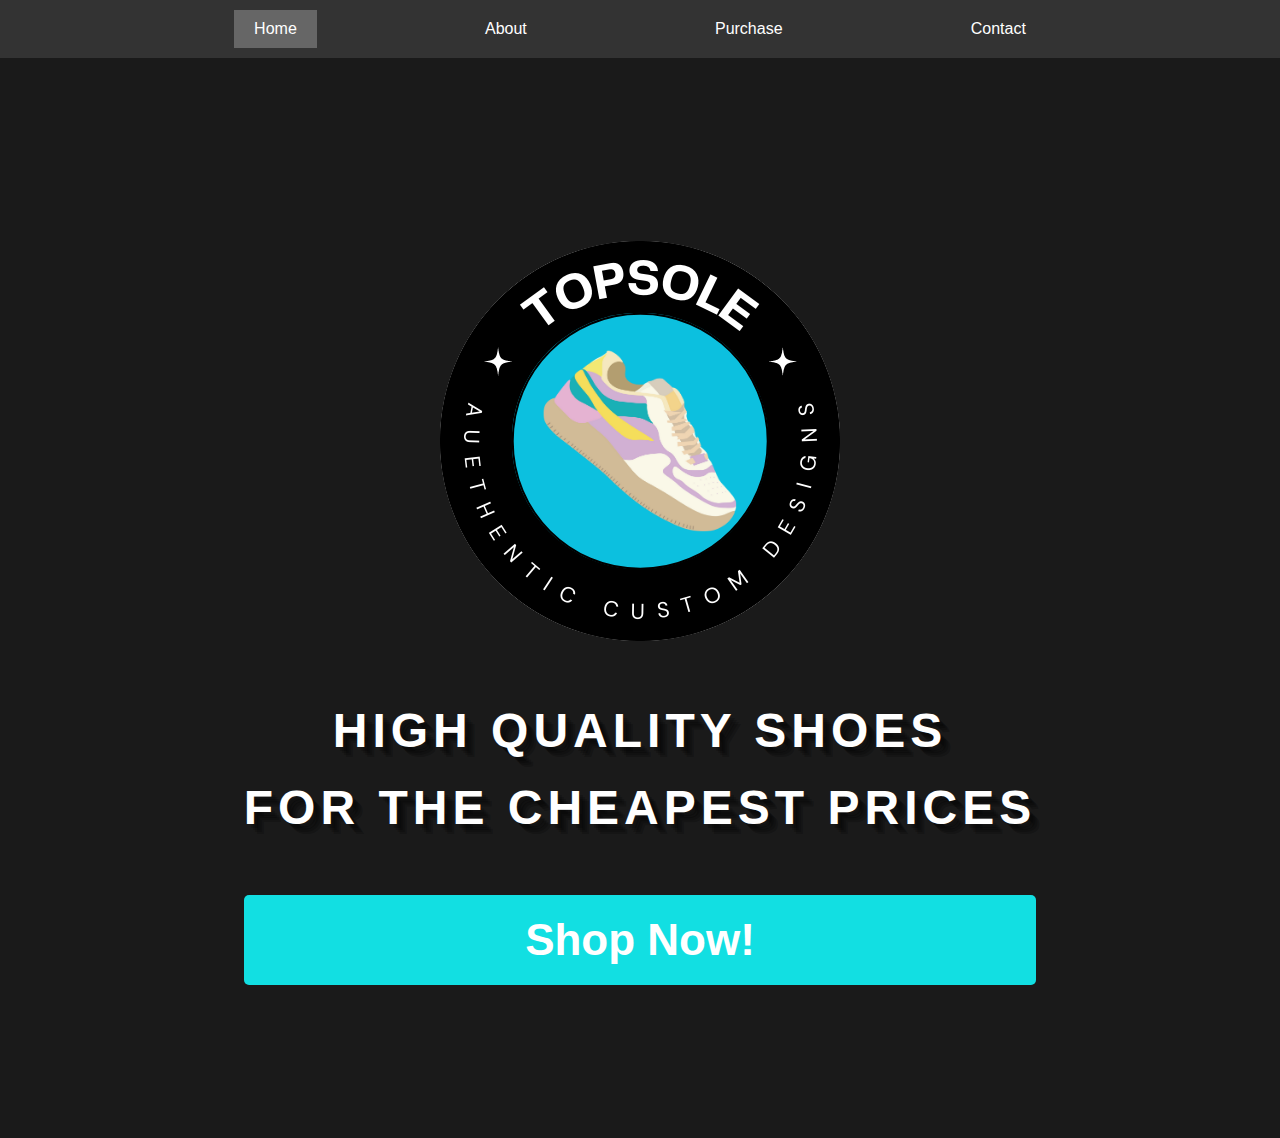
<file: index.html>
<!DOCTYPE html>
<html lang="en">

<head>
  <meta charset="UTF-8">
  <meta name="viewport" content="width=device-width, initial-scale=1.0">
  <title>Shoe Store - Home</title>
  <link rel="stylesheet" href="styles.css">
</head>

<body>
  <nav>
    <div class="navbar">
      <a href="#" class="active">Home</a>
      <a href="about.html">About</a>
      <a href="purchase.html">Purchase</a>
      <a href="contact.html">Contact</a>
    </div>
  </nav>
  

<section id="hook">
  <div class="logo-container">
    <img src="images/logo.png" alt="Company Logo" class="logo">
    <div class="motto-container">
      <div class="motto">
        <p>High quality shoes <br>for the cheapest prices</p>
      </div>
      <a href="purchase.html" class="shop-button">Shop Now!</a>
    </div>
  </div>
</section>


<!-- <div class="word-animation">
  <div class="left-words animate">
    <span>High</span>
    <span>Quality</span>
  </div>
  <div class="right-words animate">
    <span>Shoes</span>
    <span>For</span>
    <span>The</span>
    <span>Cheapest</span>
    <span>Prices</span>
  </div>
</div>  -->


   <!-- <p>We offer a wide range of high-quality shoes for all occasions.</p>
    <button>Shop Now!</button>
    </section>-->

  <script src="script.js"></script>
</body>

</html>
</file>
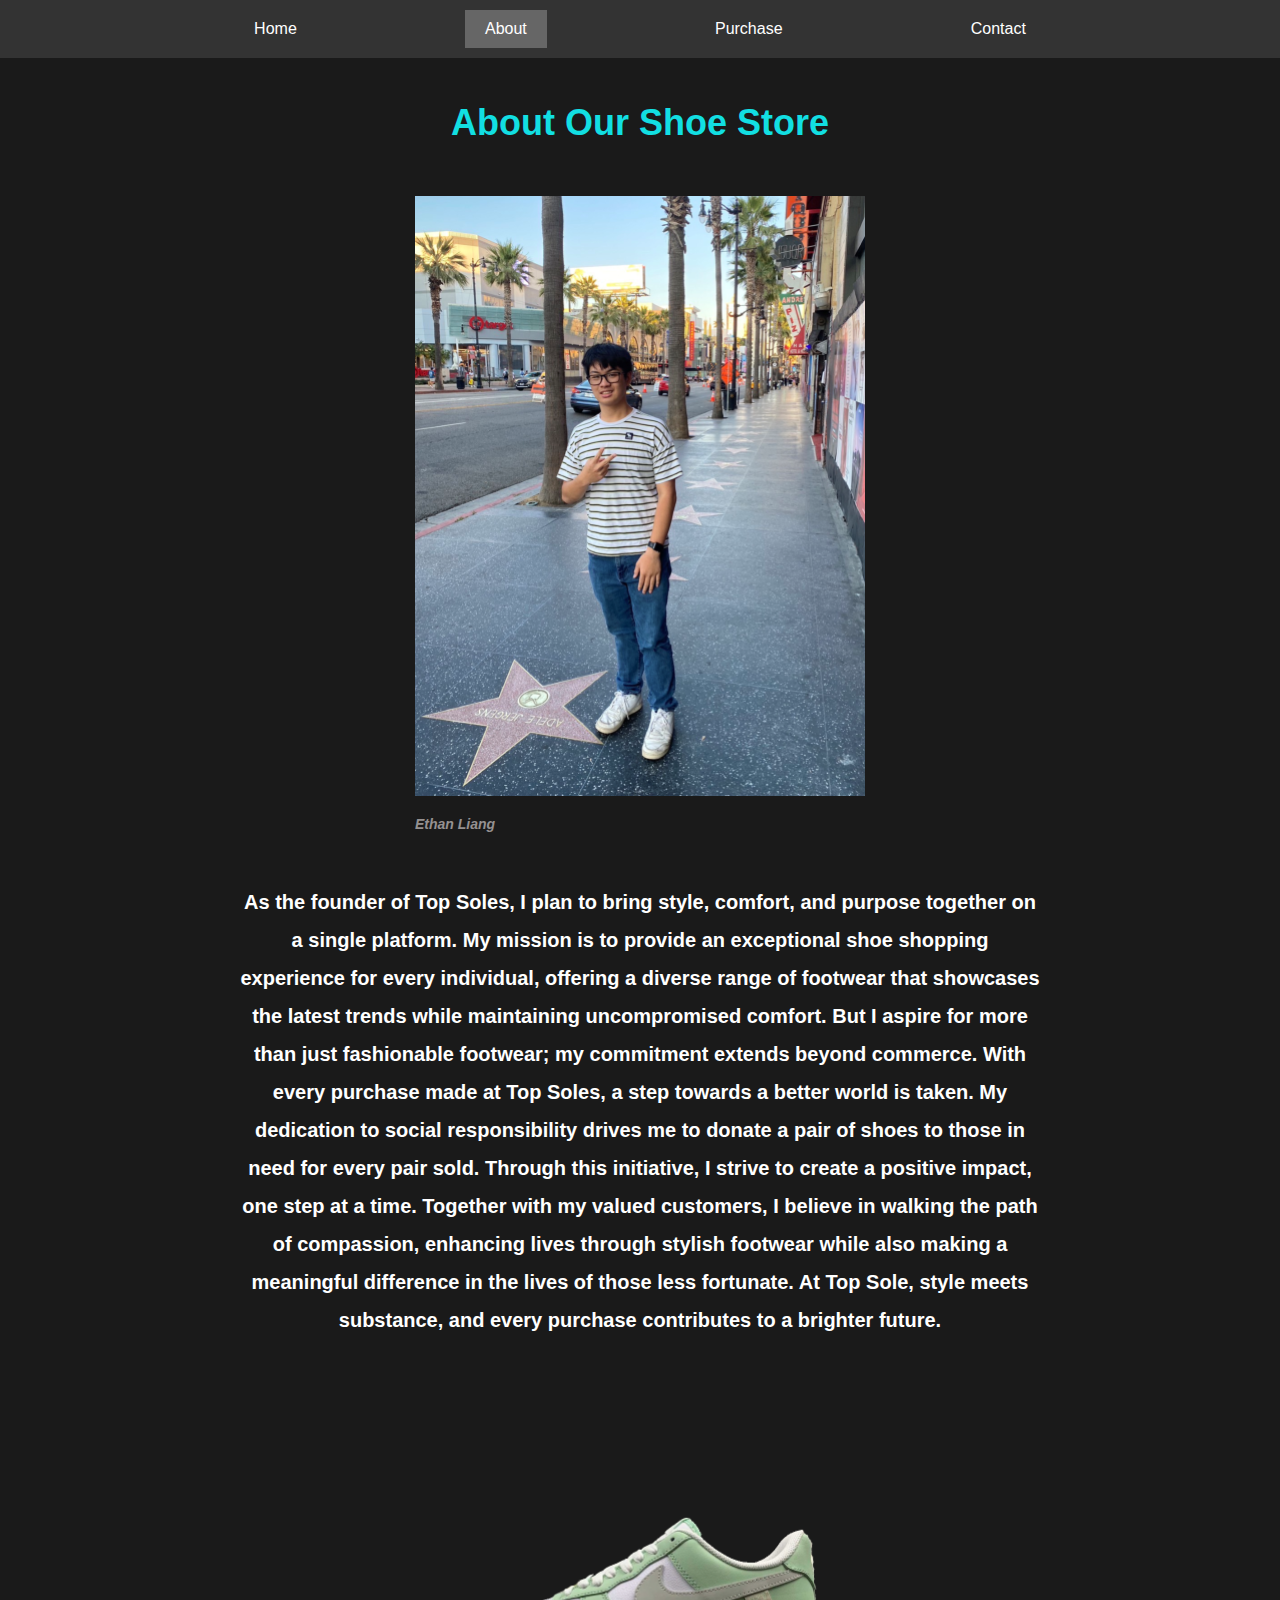
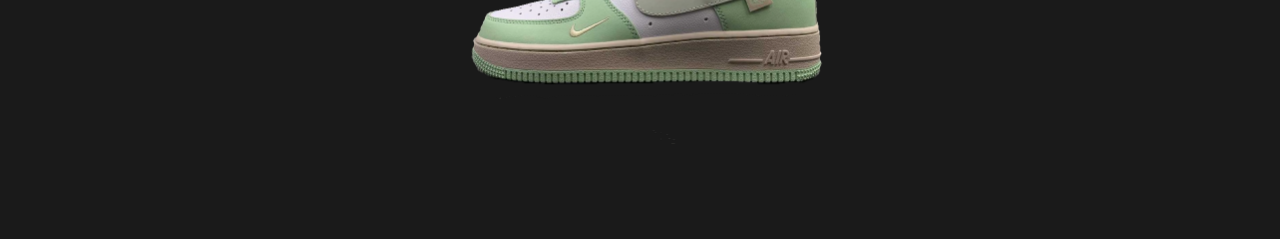
<file: about.html>
<!DOCTYPE html>
<html lang="en">

<head>
  <meta charset="UTF-8">
  <meta name="viewport" content="width=device-width, initial-scale=1.0">
  <title>Shoe Store - About</title>
  <link rel="stylesheet" href="styles.css">
</head>

<body>
  <nav>
    <div class="navbar">
      <a href="index.html">Home</a>
      <a href="#" class="active">About</a>
      <a href="purchase.html">Purchase</a>
      <a href="contact.html">Contact</a>
    </div>
  </nav>
  <div class="about-header">
    <h1>About Our Shoe Store</h1>
  </div>

  <div class = "ethan">
    <table align="center">
      <tr>
        <td>
            <img src="images/ethan.png" alt="Ethan Liang">
            <p><b>Ethan Liang</b></p>
        </td>
      </tr>
    </table>
  </div>
  

  <div class="content">
    <div class="about-text">
      <p>As the founder of Top Soles, I plan to bring style, comfort, and purpose together on a single platform. My mission is to provide an exceptional shoe shopping experience for every individual, offering a diverse range of footwear that showcases the latest trends while maintaining uncompromised comfort. But I aspire for more than just fashionable footwear; my commitment extends beyond commerce. With every purchase made at Top Soles, a step towards a better world is taken. My dedication to social responsibility drives me to donate a pair of shoes to those in need for every pair sold. Through this initiative, I strive to create a positive impact, one step at a time. Together with my valued customers, I believe in walking the path of compassion, enhancing lives through stylish footwear while also making a meaningful difference in the lives of those less fortunate. At Top Sole, style meets substance, and every purchase contributes to a brighter future.</p>
    </div>
  </div>

  <div class="slideshow-container">
    <div class="slide">
      <div class="image-box">
      <img src="images/hook.png" alt="Image 1">
      </div>
    </div>
    <div class="slide">
       <div class="image-box">
      <img src="images/OfficialLogo.png" alt="Image 2">
      </div>
    </div>
  </div>

  <script src="script.js"></script>
</body>

</html>
</file>
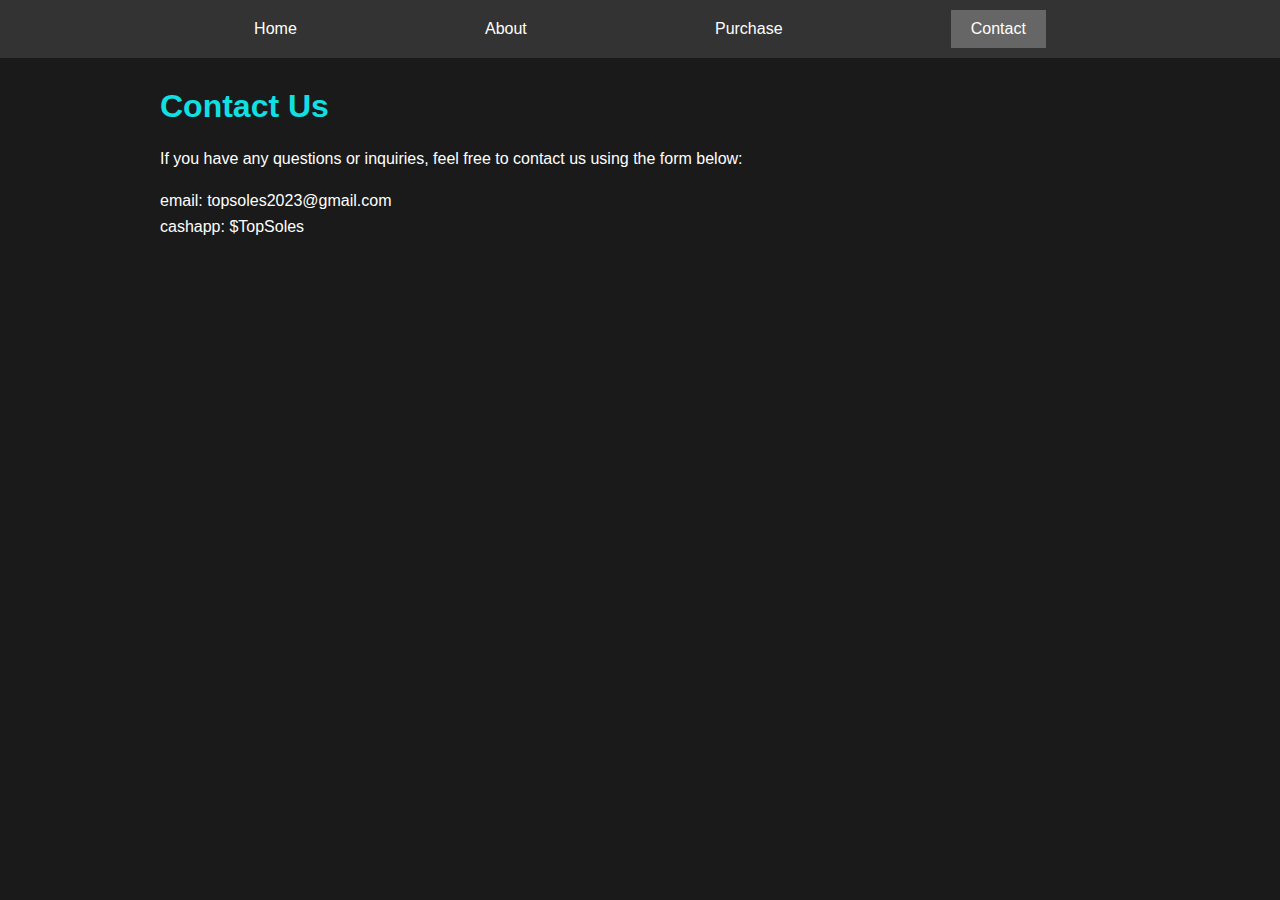
<file: contact.html>
<!DOCTYPE html>
<html lang="en">

<head>
  <meta charset="UTF-8">
  <meta name="viewport" content="width=device-width, initial-scale=1.0">
  <title>Shoe Store - Contact</title>
  <link rel="stylesheet" href="styles.css">
</head>

<body>
  <nav>
    <div class="navbar">
      <a href="index.html">Home</a>
      <a href="about.html">About</a>
      <a href="purchase.html">Purchase</a>
      <a href="#" class="active">Contact</a>
    </div>
  </nav>

  <div class="content">
    <h1>Contact Us</h1>
    <p>If you have any questions or inquiries, feel free to contact us using the form below:</p>
    <p>email: topsoles2023@gmail.com <br> cashapp: $TopSoles</p>
    <form>
      <!-- Your contact form goes here -->
    </form>
  </div>

  <script src="script.js"></script>
</body>

</html>
</file>
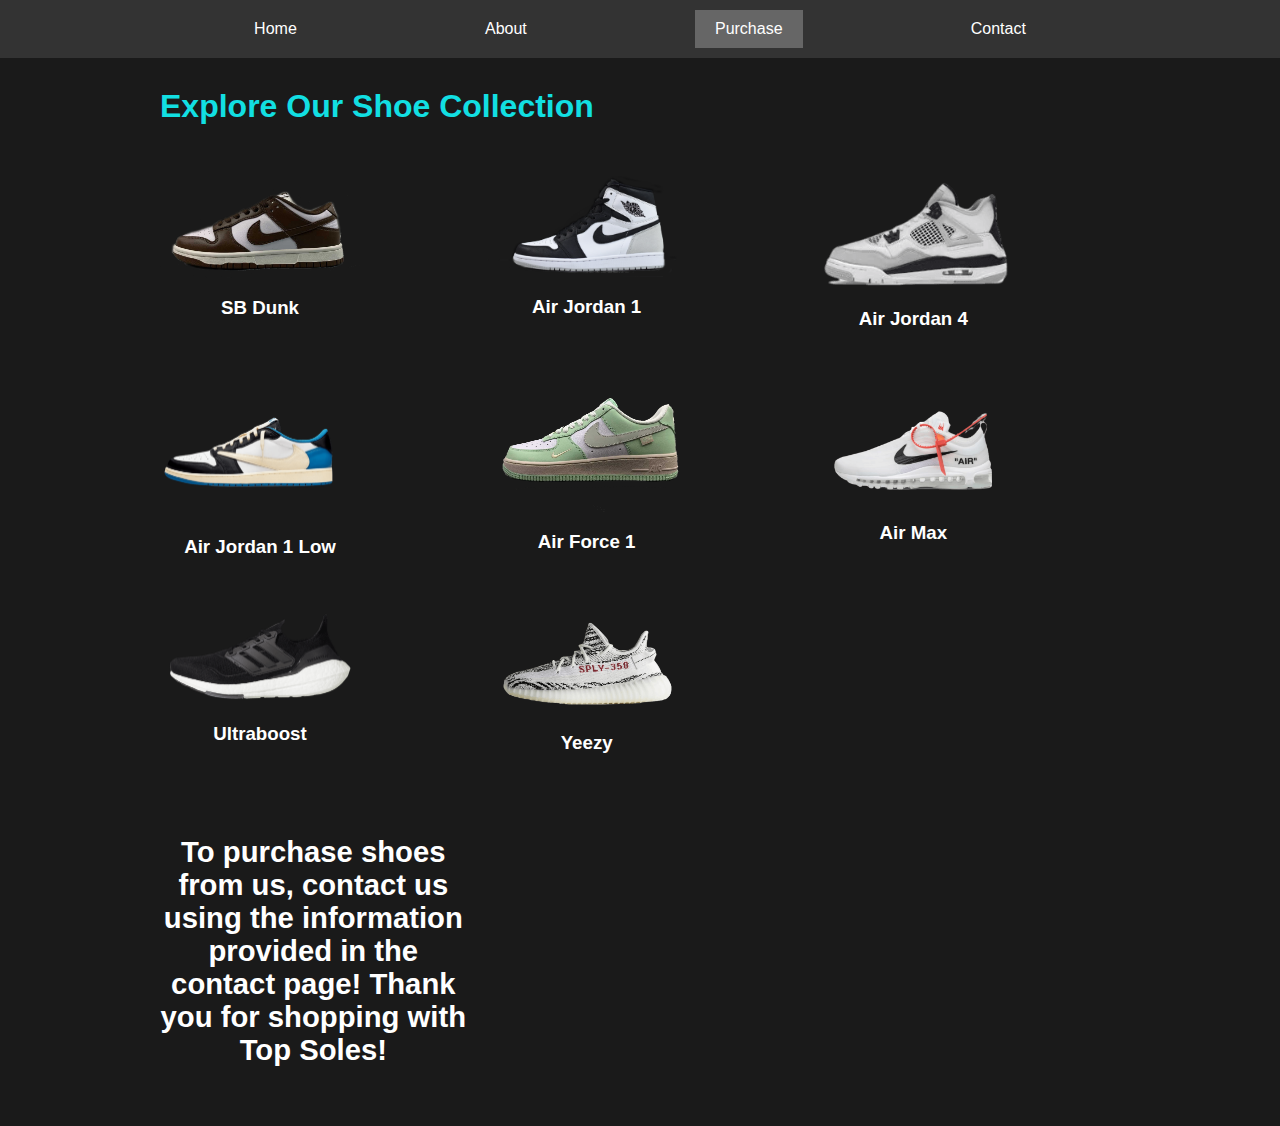
<file: purchase.html>
<!DOCTYPE html>
<html lang="en">

<head>
  <meta charset="UTF-8">
  <meta name="viewport" content="width=device-width, initial-scale=1.0">
  <title>Shoe Store - Purchase</title>
  <link rel="stylesheet" href="styles.css">
  <script>
      function scrollToSection(sectionId) {
        const section = document.getElementById(sectionId);
        if (section) {
          section.scrollIntoView({ behavior: 'smooth' }); 
        }
      }
  </script> 
</head>

<body>
  <nav>
    <div class="navbar">
      <a href="index.html">Home</a>
      <a href="about.html">About</a>
      <a href="#" class="active">Purchase</a>
      <a href="contact.html">Contact</a>
    </div>
  </nav>
    <div class="content">
  <h1>Explore Our Shoe Collection</h1>
  <div class="shoe-grid">
    <!-- Repeat the following block for each shoe -->
  <div class="shoe">
  <div class="shoe-thumbnail">
    <img src="images/sb dunk.png" alt="Shoe 1" style="cursor: pointer;" onclick="scrollToSection('SBDunk')">
    <h3>SB Dunk</h3>
  </div>
 <!-- <div class="shoe-details">
    <p>desc</p>
  </div>-->
</div>

<div class="shoe">
  <div class="shoe-thumbnail">
    <img src="images/Air Jordan 1.png" alt="Shoe 1" style="cursor: pointer;" onclick="window.location.href = 'jordan_1.html';">
    <h3>Air Jordan 1</h3>
  </div>
<!--  <div class="shoe-details">
    <p>Slip into sneaker heaven with the Air Jordan 1s. The plush, padded collar hugs your ankle in the softest embrace, while the pillowy insole and cloud-like cushioning create a weightless walking-on-air feel. The premium leather upper wraps your foot in supple quality and a perfect fit so snug you'll forget you're wearing shoes. Whether strolling down the street or hitting the blacktop, the iconic high-top design delivers blissful comfort and timeless style with each step. The Air Jordan 1s - Kicks redefined by luxurious comfort.</p>
  </div>-->
</div>

    <div class="shoe">
  <div class="shoe-thumbnail">
    <img src="images/air jordan 4.png" alt="Shoe 1" style="cursor: pointer;" onclick="scrollToSection('AirJordan4')">
    <h3>Air Jordan 4</h3>
  </div>
 <!-- <div class="shoe-details">
    <p>desc</p>
    <button class="add-to-cart">Add to Cart</button>
  </div>-->
</div>

    <div class="shoe">
  <div class="shoe-thumbnail">
    <p><br></p>
    <img src="images/jordan_low.png" alt="Shoe 1" style="cursor: pointer;" onclick="window.location.href = 'jordan_low.html';">
    <h3><br>Air Jordan 1 Low</h3>
  </div>
<!--<div class="shoe-details">
    <p>desc</p>
    <button class="add-to-cart">Add to Cart</button>
  </div>-->
</div>
    
    <div class="shoe">
  <div class="shoe-thumbnail">
    <img src="images/hook.png" alt="Shoe 1" style="cursor: pointer;" onclick="scrollToSection('AirForce1')">
    <h3>Air Force 1</h3>
  </div>
<!--  <div class="shoe-details">
    <p>desc</p>
    <button class="add-to-cart">Add to Cart</button>
  </div>-->
</div>
   
    <div class="shoe">
  <div class="shoe-thumbnail">
    <img src="images/air max.png" alt="Shoe 1" style="cursor: pointer;" onclick="scrollToSection('AirMax')">
    <h3>Air Max</h3>
  </div>
<!--  <div class="shoe-details">
    <p>desc</p>
    <button class="add-to-cart">Add to Cart</button>
  </div>-->
</div>

    <div class="shoe">
  <div class="shoe-thumbnail">
    <img src="images/ultra_boost.png" alt="Shoe 1" style="cursor: pointer;" onclick="scrollToSection('UltraBoost')">
    <h3>Ultraboost</h3>
  </div>
<!--  <div class="shoe-details">
    <p>desc</p>
    <button class="add-to-cart">Add to Cart</button>
  </div>-->
</div>

    <div class="shoe">
  <div class="shoe-thumbnail">
    <img src="images/yeezys.png" alt="Shoe 1" style="cursor: pointer;" onclick="scrollToSection('Yeezy')">
    <h3>Yeezy</h3>
  </div>
<!--  <div class="shoe-details">
    <p>desc</p>
    <button class="add-to-cart">Add to Cart</button>
  </div>-->
</div>

<br>
    
<!-- divs for each collection
    
<div class= "shoe-collections">
  <div id="SBDunk">
    <section>
      <h3 class="shoe-collections">SB Dunk Collection</h3>
    </section>
  </div>
  
  <br>
      
  <div id="AirJordan1">
    <section>
      <h3 class="shoe-collections">Air Jordan 1 Collection</h3>
    </section>
  </div>

  <br>
  
  <div id="AirJordan4">
    <section>
      <h3 class="shoe-collections">Air Jordan 4 Collection</h3>
    </section>
  </div>

  <br>

  <div id="AirJordan1Low">
    <section>
      <h3 class="shoe-collections">Air Jordan 1 Low Collection</h3>
    </section>
  </div>

  <br>

  <div id="AirForce1">
    <section>
      <h3 class="shoe-collections">Air Force 1 Collection</h3>
    </section>
  </div>

  <br>

  <div id="AirMax">
    <section>
      <h3 class="shoe-collections">Air Max Collection</h3>
    </section>
  </div>

  <br>

  <div id="UltraBoost">
    <section>
      <h3 class="shoe-collections">Ultra Boost Collection</h3>
    </section>
  </div>

  <br>
  
  <div id="Yeezy">
    <section>
      <h3 class="shoe-collections">Yeezy Collection</h3>
    </section>
  </div>
   -->

    <div class="contactinfo">
      <h3>             To purchase shoes from us, contact us using the information provided in the contact page! Thank you for shopping with Top Soles!</h3>
    </div>
  <script src="script.js"></script>
</body>

</html>
</file>
<file: styles.css>
@import url('https://fonts.googleapis.com/css?family=Cantarell:italic|Droid+Serif:bold');

body {
    background-color: #1a1a1a;
    color: #fff;
    font-family: Arial, sans-serif;
    margin: 0;
    padding: 0;
  }
  
  nav {
    background-color: #333; 
    padding: 10px 0;
  }
  
  .navbar {
    max-width: 960px;
    margin: 0 auto;
    display: flex;
    justify-content: space-around;
  }
  
  .navbar a {
     color: #fff;
    text-decoration: none;
    padding: 10px 20px;
  }
  
  .navbar a.active {
    background-color: #666;
  }
  
  .content {
    max-width: 960px;
    margin: 30px auto;
    padding: 0 20px;
  }

  .ethan {

    font-size: 14px; /* Adjust the font size as needed */
    margin-top: 5px; /* Add some space above the text for separation */
    color: #959191; /* Text color */
    font-style: italic;

  }
  
  h1 {
    color: #12dfe2;
  }

  p {
    line-height: 1.6;
  }

  .shoe-collections {
  color: #18226d;
  }

#hook {
  display: flex;
  justify-content: center;
  align-items: center;
  height: 120vh; /* Adjust the height to your preference */
  background-color: #1a1a1a;
  overflow: hidden; /* Hide overflow to prevent scrollbars */
}

.logo {
  max-width: 80%; /* Adjust the size of the logo */
  height: auto;
}

/* Existing styles */


.logo-container {
  text-align: center;
  margin-top: 80px;
  padding-bottom: 30px;
}



/* Existing styles */

.motto-container {
  text-align: center;
  padding-bottom: 20px;
  /*max-width: 600px;*/
  margin: 0 auto;
}

.motto {
  text-align: center;
  margin-top: 20px;
  font-size: 48px; /* Decrease font size for better two-line appearance */
  font-weight: bold;
  color: white;
  text-transform: uppercase;
  letter-spacing: 5px;
  text-shadow: 4px 4px 0px rgba(0, 0, 0, 0.2), 6px 6px 0px rgba(0, 0, 0, 0.2), 8px 8px 0px rgba(0, 0, 0, 0.2), 10px 10px 0px rgba(0, 0, 0, 0.2);
  line-height: 1.2; /* Add line height to separate the lines */
}

/* Update the .shop-button styles */
.shop-button {
  max-width: 250 px;
  display: block; /* Make the button a block-level element */
  margin: 0 auto; /* Center the button */
  padding: 20px 40px; /* Adjust padding for button size */
  background-color: #12dfe2;
  color: white;
  font-size: 44px; /* Decrease font size for better button appearance */
  text-decoration: none;
  font-weight: bold;
  border-radius: 5px;
  text-align: center;
  transition: background-color 0.3s;
}

.shop-button:hover {
  background-color: #0ca5a9;
}


.shoe-grid {
  display: grid;
  grid-template-columns: repeat(auto-fill, minmax(250px, 1fr));
  gap: 20px;
  overflow-x: auto;
  max-width: 100%;
  margin-top: 20px;
}

.shoe {
  text-align: center;
}

.shoe img {
  max-width: 100%;
}

.shoe {
  position: relative;
}

.shoe-thumbnail:hover {
  transform: scale(1.1);
  box-shadow: 0 0 10px rgba(0, 0, 0, 0.5);
}

.shoe:hover .shoe-details {
  display: block;
}


.shoe-thumbnail {
  width: 200px; /* Adjust the width as needed */
  height: 200px; /* Set a consistent height for all shoe thumbnails */
  display: flex;
  flex-direction: column;
  align-items: center;
  justify-content: center;
  text-align: center;
  /*cursor: pointer;
  transition: transform 0.3s, box-shadow 0.3s;
  position: relative; 
  width: 200px;
  height: 200px;*/
}

.shoe-thumbnail img {
  max-width: 100%;
  max-height: 100%; /* Make sure the image fits within the container */
  height: auto; /* Let the image maintain its aspect ratio */
}

/*.shoe-details {
  display: none;
  position: absolute;
  background-color: grey;
  width: 100%;
  padding: 10px;
  bottom: 100%; 
  left: 0;
  box-shadow: 0 0 10px rgba(0, 0, 0, 0.5);
  text-align: center;
}*/


/* styles.css */

.slideshow-container {
  margin: 0 auto 20px;
  display: flex;
  justify-content: center;
  align-items: center;
  height: 50vh; /* Adjust the height to your preference */
  position: relative;
  overflow: hidden;
}

.slide {
  display: none;
}

.image-box {
  width: 400px; /* Adjust the width as needed */
  height: 300px; /* Adjust the height as needed */
  display: flex;
  justify-content: center;
  align-items: center;
  overflow: hidden;
 /* border: 2px solid #ccc;  Add border if desired */
}

.image-box img {
  max-width: 100%;
  max-height: 100%;
}
.about-header {
  text-align: center;
  padding: 20px 0;
  margin: 0;
}

.about-header h1 {
  font-size: 36px;
  font-weight: bold;
}

.about-text {
  margin: 20px auto;
  text-align: center;
  max-width: 800px; /* Adjust max-width as needed */
}

.about-text p {
  line-height: 1.9;
  color: white; /* Adjust text color */
  margin: 10px 0;
  font-weight: bold;
  font-size: 20px;
}

.contactinfo{
  text-align: center;
  font-size:25px;
  font-weight: bold;
}
</file>
